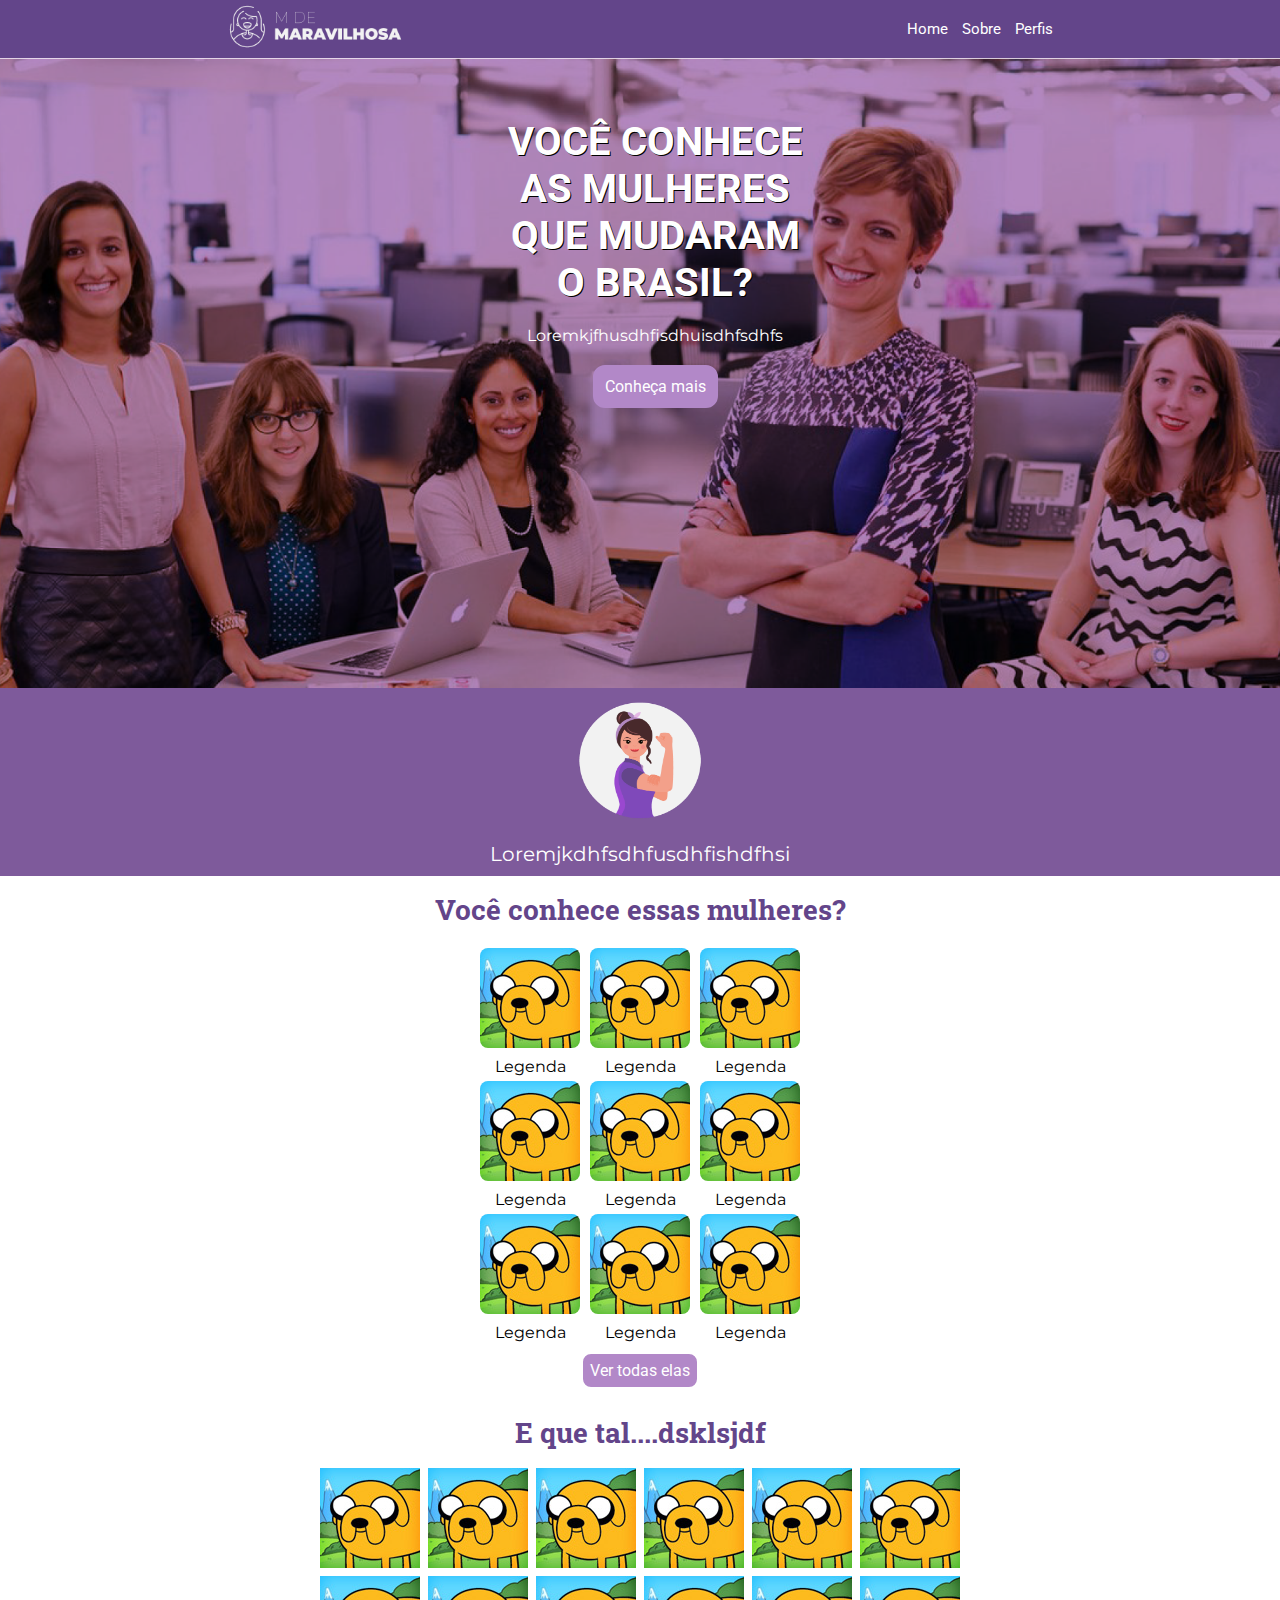
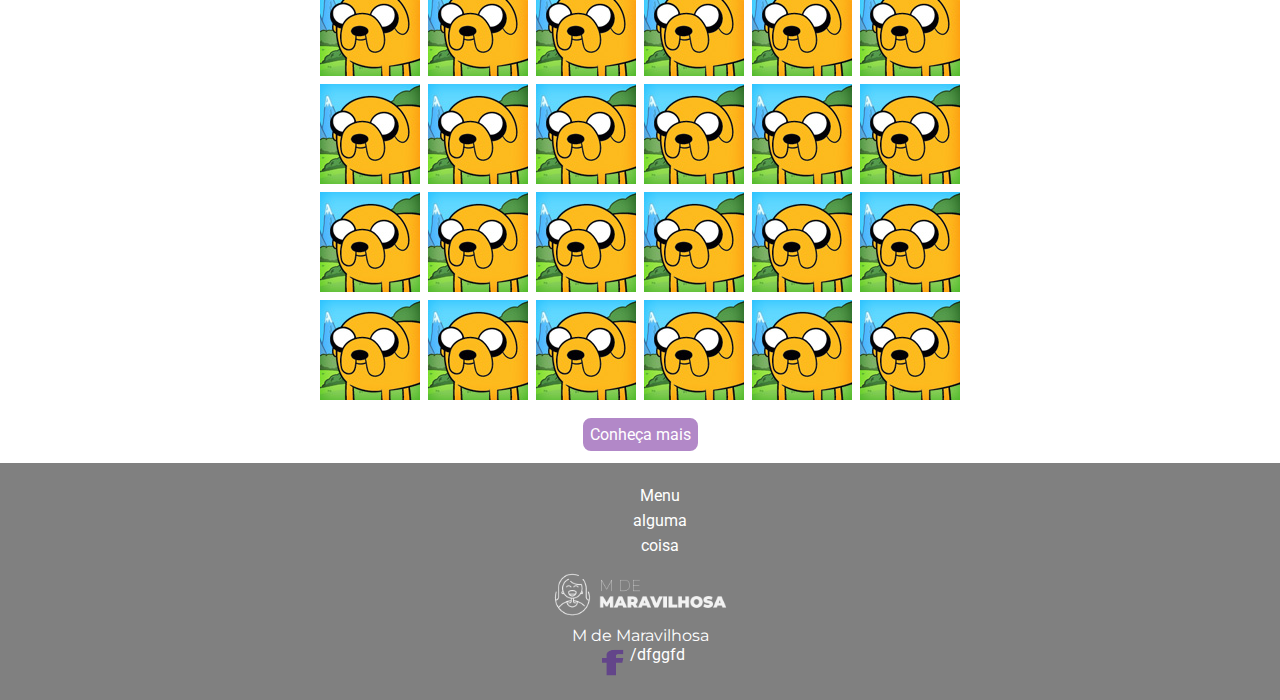
<file: index.html>
<!DOCTYPE html>
<html>
<!-- Oie! Isso é um teste -->
<!--Olhei o código fernanda-->
<head>
    <meta charset="utf-8" />
    <title>M de Maravilhosa</title>
    <meta name="viewport" content="width=device-width, initial-scale=1">

    <link href="https://fonts.googleapis.com/css?family=Montserrat:400,700|Roboto+Slab:700|Roboto:400,400i" rel="stylesheet">
    <link rel="stylesheet" href="css/style.css">
    <link rel="stylesheet" href="css/media.css">
</head>

<body>
    <nav>
        <img src="img/logo-white.png" alt="logo" class="logo">
        <div class="menu">
            <ul>
                <li><a href="#">Home</a></li>
                <li><a href="#">Sobre</a></li>
                <li><a href="#">Perfis</a></li>
            </ul>
        </div>
        <img src="img/menu-button.png" alt="menu" class="menubotao">
    </nav>

    <header class="home">
        <div>
            <h1>VOCÊ CONHECE AS MULHERES QUE MUDARAM O BRASIL?</h1>
            <p>Loremkjfhusdhfisdhuisdhfsdhfs</p>
            <a href="#" class="botoes">Conheça mais</a>
        </div>
    </header>

    <section class="um">
        <div>
            <img src="img/img-mulher.png" alt="mulher forte">
            <p>Loremjkdhfsdhfusdhfishdfhsi</p>
        </div>
    </section>

    <section class="dois">
        <h2>Você conhece essas mulheres?</h2>
        <div class="blocao">
            <div>
                <div>
                    <a href="#">
                    <img src="img/100.jpg" alt="foto">
                    </a>
                    <p>Legenda</p>
                </div>
                <div>
                    <a href="#">
                    <img src="img/100.jpg" alt="foto">
                    </a>
                    <p>Legenda</p>
                </div>
                <div>
                    <a href="#">
                    <img src="img/100.jpg" alt="foto">
                    </a>
                    <p>Legenda</p>
                </div>
            </div>
            <div class="bloco">
                <div>
                    <a href="#">
                    <img src="img/100.jpg" alt="foto">
                    </a>
                    <p>Legenda</p>
                </div>
                <div>
                    <a href="#">
                    <img src="img/100.jpg" alt="foto">
                    </a>
                    <p>Legenda</p>
                </div>
                <div>
                    <a href="#">
                    <img src="img/100.jpg" alt="foto">
                    </a>
                    <p>Legenda</p>
                </div>
            </div>
            <div class="bloco">
                <div>
                    <a href="#">
                    <img src="img/100.jpg" alt="foto">
                    </a>
                    <p>Legenda</p>
                </div>
                <div>
                    <a href="#">
                    <img src="img/100.jpg" alt="foto">
                    </a>
                    <p>Legenda</p>
                </div>
                <div>
                    <a href="#">
                    <img src="img/100.jpg" alt="foto">
                    </a>
                    <p>Legenda</p>
                </div>
            </div>
        </div>

        <a href="perfil.html" class="botao">Ver todas elas</a>
    </section>

    <section class="tres">
        <h2>E que tal....dsklsjdf</h2>
        <div>
            <img src="img/100.jpg" alt="img">
            <img src="img/100.jpg" alt="img">
            <img src="img/100.jpg" alt="img">
            <img src="img/100.jpg" alt="img">
            <img src="img/100.jpg" alt="img">
            <img src="img/100.jpg" alt="img">
        </div>
        <div>
            <img src="img/100.jpg" alt="img">
            <img src="img/100.jpg" alt="img">
            <img src="img/100.jpg" alt="img">
            <img src="img/100.jpg" alt="img">
            <img src="img/100.jpg" alt="img">
            <img src="img/100.jpg" alt="img">
        </div>
        <div>
            <img src="img/100.jpg" alt="img">
            <img src="img/100.jpg" alt="img">
            <img src="img/100.jpg" alt="img">
            <img src="img/100.jpg" alt="img">
            <img src="img/100.jpg" alt="img">
            <img src="img/100.jpg" alt="img">
        </div>
        <div>
            <img src="img/100.jpg" alt="img">
            <img src="img/100.jpg" alt="img">
            <img src="img/100.jpg" alt="img">
            <img src="img/100.jpg" alt="img">
            <img src="img/100.jpg" alt="img">
            <img src="img/100.jpg" alt="img">
        </div>
        <div>
            <img src="img/100.jpg" alt="img">
            <img src="img/100.jpg" alt="img">
            <img src="img/100.jpg" alt="img">
            <img src="img/100.jpg" alt="img">
            <img src="img/100.jpg" alt="img">
            <img src="img/100.jpg" alt="img">
        </div>
        <a href="sobre.html" class="botao">Conheça mais</a>
    </section>

    <footer>
        <div class="pezinho">
            <ul>
                <li><a href="#">Menu</a></li>
                <li><a href="#">alguma</a></li>
                <li><a href="#">coisa</a></li>
            </ul>
            <div class="foo">
                <img src="img/logo-white.png" alt="logo" class="logo">
                <p>M de Maravilhosa</p>
            </div>
            <div class="ter">
                <a href=""> <img src="img/fb-icone.png" alt="icone fb" class="fb"></a><span>/dfggfd</span>
            </div>                
        </div> 

    </footer>

</body>
</html>
</file>
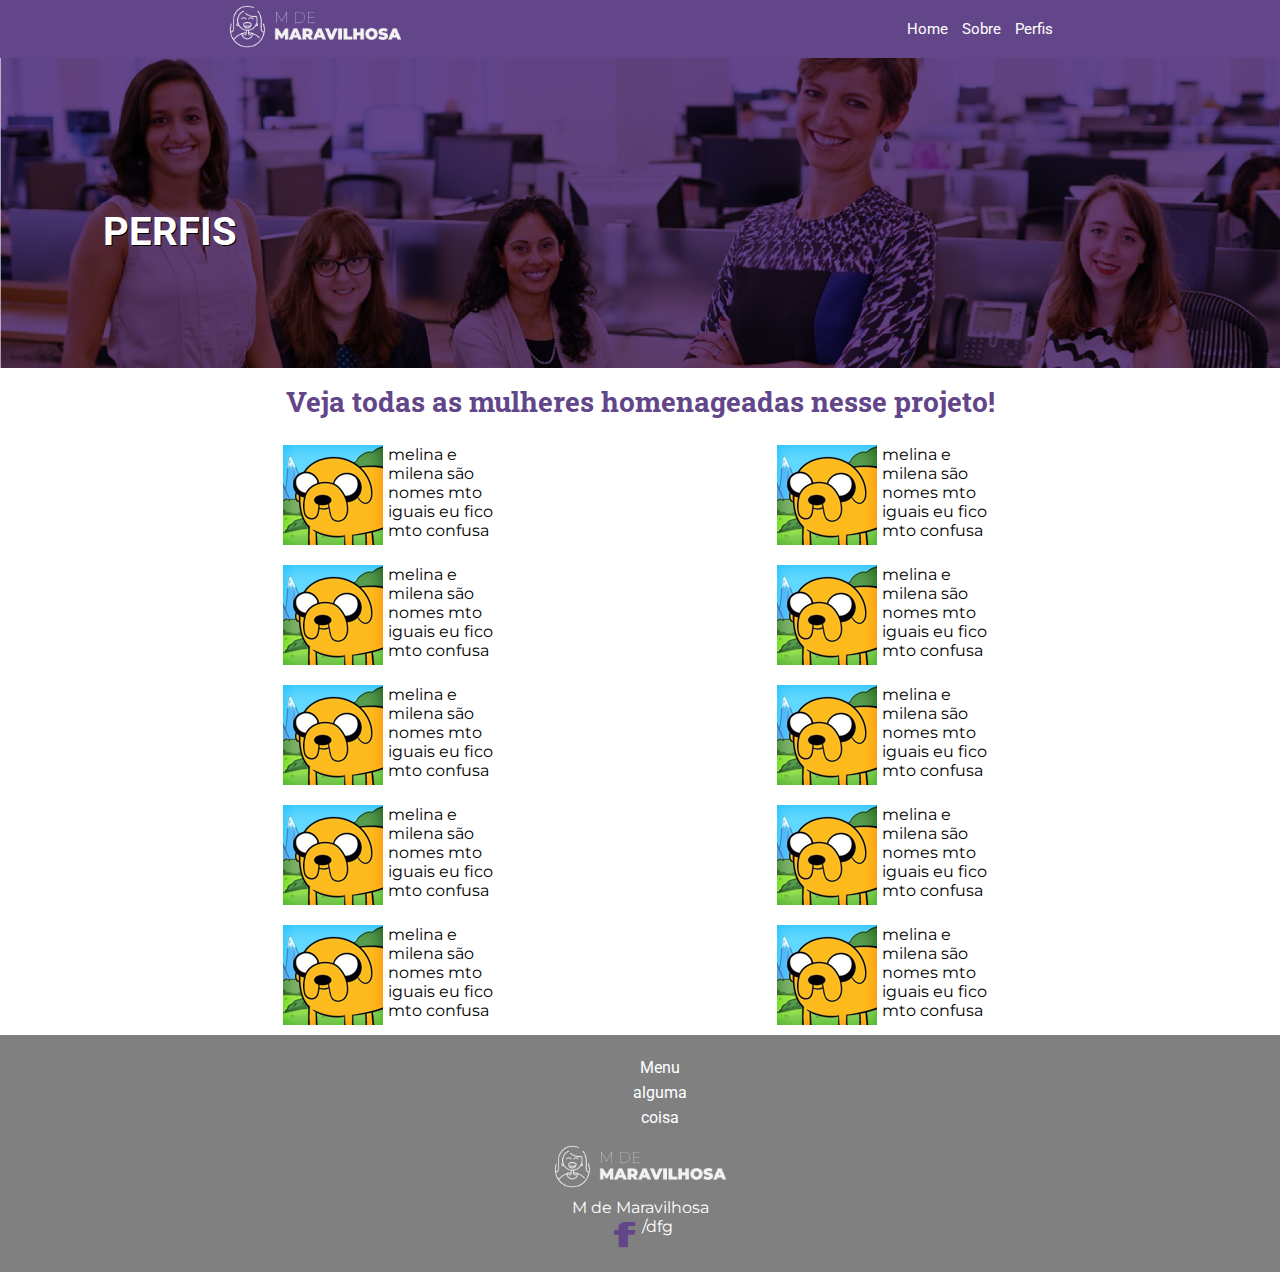
<file: perfil.html>
<!DOCTYPE html>
<html>
<head>
    <meta charset="utf-8" />
    <title>M de Maravilhosa</title>
    <meta name="viewport" content="width=device-width, initial-scale=1">
    <link href="https://fonts.googleapis.com/css?family=Montserrat:400,700|Roboto+Slab:700|Roboto:400,400i" rel="stylesheet">
    <link rel="stylesheet" href="css/style.css">
    <link rel="stylesheet" href="css/media.css">
</head>
<body>
    <nav>
        <img src="img/logo-white.png" alt="logo" class="logo">
        
        <div class="menu">
            <ul>
                <li><a href="#">Home</a></li>
                <li><a href="#">Sobre</a></li>
                <li><a href="#">Perfis</a></li>
            </ul>
        </div>
    </nav>

    <header class="paginas">
        <h1>PERFIS</h1>

    </header>

    <section>
        <h2>Veja todas as mulheres homenageadas nesse projeto!</h2>
        
        <div class="bloco-perfil">
            <div>
                <img src="img/100.jpg" alt="img">
                <p>melina e milena são nomes mto iguais eu fico mto confusa</p>    
            </div>
            <div>
                <img src="img/100.jpg" alt="img">
                <p>melina e milena são nomes mto iguais eu fico mto confusa</p>    
            </div>
        </div>

        <div class="bloco-perfil">
            <div>
                <img src="img/100.jpg" alt="img">
                <p>melina e milena são nomes mto iguais eu fico mto confusa</p>    
            </div>
            <div>
                <img src="img/100.jpg" alt="img">
                <p>melina e milena são nomes mto iguais eu fico mto confusa</p>    
            </div>
        </div>

        <div class="bloco-perfil">
            <div>
                <img src="img/100.jpg" alt="img">
                <p>melina e milena são nomes mto iguais eu fico mto confusa</p>    
            </div>
            <div>
                <img src="img/100.jpg" alt="img">
                <p>melina e milena são nomes mto iguais eu fico mto confusa</p>    
            </div>
        </div>

        <div class="bloco-perfil">
            <div>
                <img src="img/100.jpg" alt="img">
                <p>melina e milena são nomes mto iguais eu fico mto confusa</p>    
            </div>
            <div>
                <img src="img/100.jpg" alt="img">
                <p>melina e milena são nomes mto iguais eu fico mto confusa</p>    
                </div>
            </div>

        <div class="bloco-perfil">
            <div>
                <img src="img/100.jpg" alt="img">
                <p>melina e milena são nomes mto iguais eu fico mto confusa</p>    
            </div>
            <div>
                <img src="img/100.jpg" alt="img">
                <p>melina e milena são nomes mto iguais eu fico mto confusa</p>    
            </div>
        </div>

    </section>

    <footer>
        <div class="pezinho">
            <ul>
                <li><a href="#">Menu</a></li>
                <li><a href="#">alguma</a></li>
                <li><a href="#">coisa</a></li>
            </ul>
            <div class="foo">
                <img src="img/logo-white.png" alt="logo" class="logo">
                <p>M de Maravilhosa</p>
            </div>
            <div class="ter">
                <img src="img/fb-icone.png" alt="icone fb" class="fb"><p>/dfg</p>
            </div>                
        </div>    
    </footer>
</body>
</html>
</file>
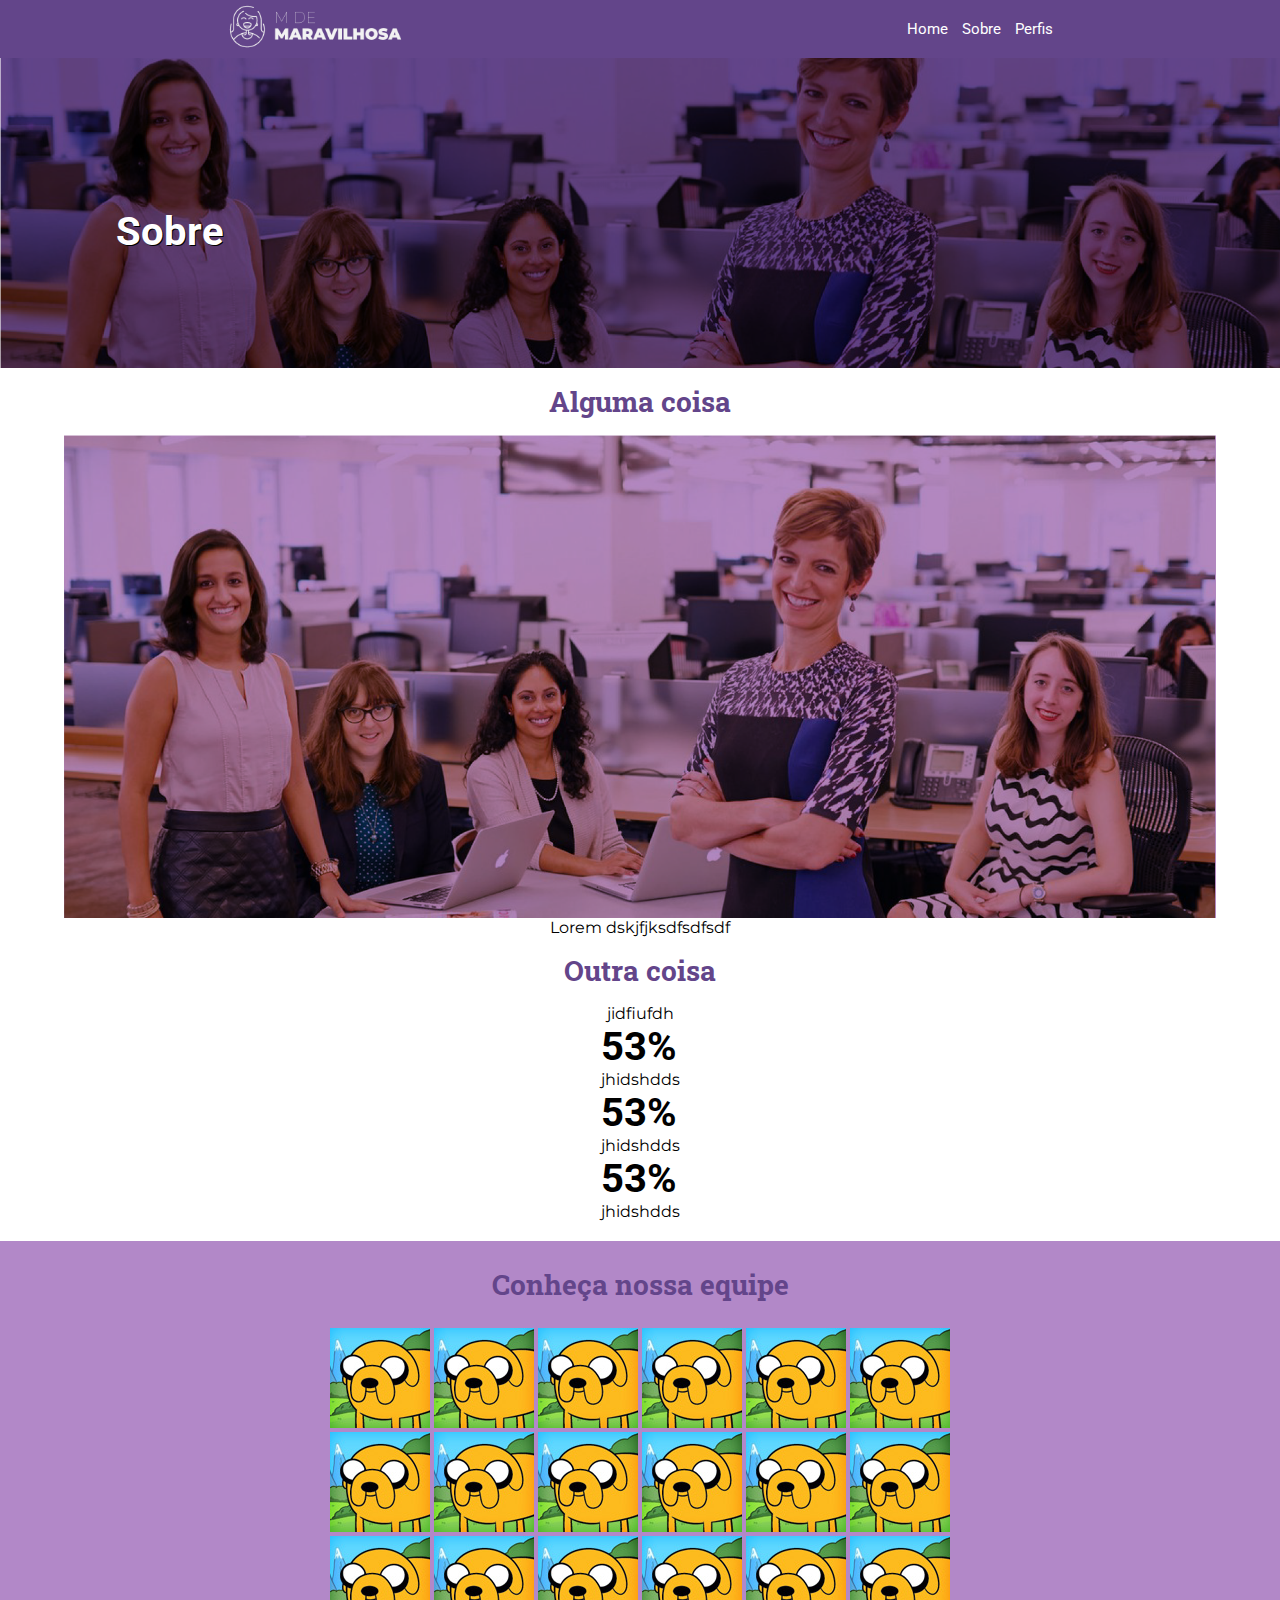
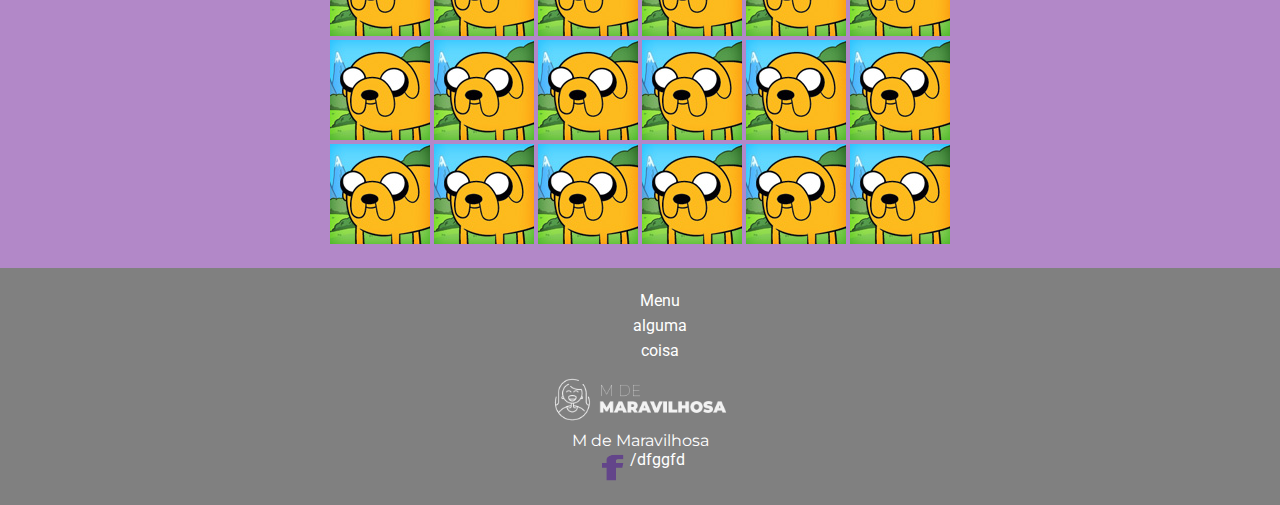
<file: sobre.html>
<!DOCTYPE html>
<html>
<head>
    <meta charset="utf-8" />
    <title>M de Maravilhosa</title>
    <meta name="viewport" content="width=device-width, initial-scale=1">
    <link href="https://fonts.googleapis.com/css?family=Montserrat:400,700|Roboto+Slab:700|Roboto:400,400i" rel="stylesheet">

    <link rel="stylesheet" href="css/style.css">
    <link rel="stylesheet" href="css/media.css">
</head>

<body>
    <nav>
        <img src="img/logo-white.png" alt="logo" class="logo">
        <div class="menu">
            <ul>
                <li><a href="#">Home</a></li>
                <li><a href="#">Sobre</a></li>
                <li><a href="#">Perfis</a></li>
            </ul>
        </div>
    </nav>

    <header class="paginas">
        <h1>Sobre</h1>
    </header>

    <section class="sectionsobre">
        <h2>Alguma coisa</h2>
        <img src="img/bg-banner-claro.png" alt="foto geral">
        <p>Lorem dskjfjksdfsdfsdf </p>

        <h2>Outra coisa</h2>
        <p>jidfiufdh</p>
        <div class="blococomspan">
            <div>
                <span style="font-size:40px;font-weight:bold">53%</span>
                <p>jhidshdds</p>
            </div>
            <div>
                <span style="font-size:40px;font-weight:bold">53%</span>
                <p>jhidshdds</p>
            </div>
            <div>
                <span style="font-size:40px;font-weight:bold">53%</span>
                <p>jhidshdds</p>
            </div>
        </div>
    </section>

    <section class="blocosobre">
        <h2>Conheça nossa equipe</h2>
        <div class="blocosobreclass">
            <div>
                <img src="img/100.jpg" alt="img">
                <img src="img/100.jpg" alt="img">
                <img src="img/100.jpg" alt="img">
                <img src="img/100.jpg" alt="img">
                <img src="img/100.jpg" alt="img">
                <img src="img/100.jpg" alt="img">
            </div>
            <div>
                <img src="img/100.jpg" alt="img">
                <img src="img/100.jpg" alt="img">
                <img src="img/100.jpg" alt="img">
                <img src="img/100.jpg" alt="img">
                <img src="img/100.jpg" alt="img">
                <img src="img/100.jpg" alt="img">
            </div>
            <div>
                <img src="img/100.jpg" alt="img">
                <img src="img/100.jpg" alt="img">
                <img src="img/100.jpg" alt="img">
                <img src="img/100.jpg" alt="img">
                <img src="img/100.jpg" alt="img">
                <img src="img/100.jpg" alt="img">
            </div>
            <div>
                <img src="img/100.jpg" alt="img">
                <img src="img/100.jpg" alt="img">
                <img src="img/100.jpg" alt="img">
                <img src="img/100.jpg" alt="img">
                <img src="img/100.jpg" alt="img">
                <img src="img/100.jpg" alt="img">
            </div>
            <div>
                <img src="img/100.jpg" alt="img">
                <img src="img/100.jpg" alt="img">
                <img src="img/100.jpg" alt="img">
                <img src="img/100.jpg" alt="img">
                <img src="img/100.jpg" alt="img">
                <img src="img/100.jpg" alt="img">
            </div>
        </div>
    </section>
    <footer>
            <div class="pezinho">
                <ul>
                    <li><a href="#">Menu</a></li>
                    <li><a href="#">alguma</a></li>
                    <li><a href="#">coisa</a></li>
                </ul>
                <div class="foo">
                    <img src="img/logo-white.png" alt="logo" class="logo">
                    <p>M de Maravilhosa</p>
                </div>
                <div class="ter">
                    <a href=""> <img src="img/fb-icone.png" alt="icone fb" class="fb"></a><span>/dfggfd</span>
                </div>                
            </div> 
    
        </footer>
</body>
</html>
</file>
<file: css/style.css>
* { 
    margin: 0;
    font-family: 'Roboto', 'Roboto Slab', 'Montserrat',Arial, Helvetica, sans-serif;
}

h1 { 
    font-family: 'Roboto';
    color: white;
    display: flex;
    align-items: center;
    justify-content: center;
    text-align: center;
    padding: 20px;
    font-size: 10px;
    text-shadow: 2px 2px black;
}

h2 { 
    font-size: 28px;
    padding: 15px;
    text-align: center;
    justify-content: center;
    color: #63458a;
    font-family: 'Roboto Slab';
    display: flex;
}

h3 { 
    font-family: 'roboto slab';
    font-size: 20px;
    padding: 2px;
    text-align: center;
    color: #9562a4;
    display: flex;
    justify-content: center;


}

p { 
    font-family: 'Montserrat';
}

.logo {
    width: 184px;
    height: 50px;
}

.botao { 
    padding: 10px;
    background-color: #b288c8;
    color: white;
    margin: 10px;
    display: inline-block;
    text-decoration: none;
    border: 2px solid;
    border-radius: 12px;
}

/* NAV */

nav li { 
    list-style: none;
    color: white;
    padding-right: 5px;
}

nav a { 
    text-decoration: none;
    color: white;
}

nav { 
    display: flex;
    justify-content: space-between;
    align-items: center;
    background-color: #63458a;
    color: white;
}

/* HOME - INDEX */

header.home { 
    background-image: url(../img/bg-banner-claro.png);
    background-size: cover;
    background-position: center;
    min-height: 39vh;
}

header.paginas { 
    background-image: url(../img/bg-banner-escuro.png);
    background-size: cover;
    background-repeat: no-repeat;
    background-position: center;
    min-height: 20vh;
    height: 100px;
}

.home div { 
    text-align: center;
    color: white;
}

.home p { 
    padding-bottom: 10px;
}

.home a { 
    padding: 10px;
    background-color: #b288c8;
    color: white;
    margin: 10px;
    display: inline-block;
    text-decoration: none;
    border: 2px solid #b288c8;
    border-radius: 12px;
}

.um { 
    background-color: #7e5a9b;
    padding-bottom: 10px;
    text-align: center;
    align-items: center;
    color: white;
}

.um img {
    width: 130px;
    height: 130px;
    display: inline;
    padding: 10px;
}

.um p { 
    text-align: center;
    align-items: center;
}

.um div { 
    text-align: center;
    width: 100%;
}

.dois { 
    text-align: center;
    align-items: center;
}

.dois > .blocao { 
    display: flex;
    justify-content: center;
}

.dois img { 
    margin: 5px;
    align-items: center;
    border: 2px solid none;
    border-radius: 8px;
}

.dois p { 
    text-align: center;
}

.tres { 
    text-align: center;
    align-items: center;
}

.tres img { 
    margin: 2px 2px;
    align-items: center;
}

/* FOOTER */

.pezinho { 
    display: flex;
    flex-direction: column;
    justify-content: space-between;
    align-items: center;
    padding: 10px;
}

.foo { 
    display: flex;
    flex-direction: column;
}

.ter { 
    display: flex;
}

footer { 
    color: white;
    background-color: grey;
    text-align: center;
    padding: 10px;
    display: flex;
    justify-content: space-around;
}

footer ul li { 
    line-height: 25px;
    list-style: none;
}

footer a { 
    color: white;
    text-decoration: none;
}

footer ul { 
    padding-bottom: 10px;
}

footer .fb { 
    display: flex;
    align-items: center;
    width: 35px;
    height: 35px;
}

/* PERFIL */

.bloco-perfil { 
    display: flex;
    justify-content: center;
}

.bloco-perfil > div { 
    display: flex;
    max-width: 220px;
    max-height: 100px;
}

.bloco-perfil > div > p { 
    padding-left: 5px;
    width: 100%;
}

.paginas {
    padding-top: 130px;
    padding-right: 220px;
 }

 
.bloco-perfil { 
    justify-content: space-evenly;
    padding: 10px;
}

/* SOBRE */

.blocosobre { 
    display: grid;
    justify-content: center;
    align-items: center;
}

.sectionsobre {
    display: flex;
    flex-direction: column;
    align-items: center;
    justify-content: center;
    padding-bottom: 20px;
}

.sectionsobre img {
    width: 90%;
}

.blococomspan { 
    align-items: center;
    justify-content: center;
    display: flex;
    flex-direction: column;
}

.blocosobre { 
    background-color: #b288c8;
    display: flex;
    flex-direction: column;
    padding: 10px;
}

.blocosobreclass { 
    padding: 10px;
}

/* PESSOAL */

.perfil-individual > div { 
    display: flex;
    flex-direction: column;
    justify-content: center;
    align-items: center;
}

.frasedestaque { 
    display: flex;
    flex-direction: column;
    border: 5px solid #7e5a9b;
}

.frasedestaque p { 
    display: flex;
    flex-direction: column;
    padding: 5px;
    align-items: center;
}

.historiapessoal { 
    display: flex;
    flex-direction: column;
    padding: 5px 10px;
    align-items: center;
}

.perfisrecomendados { 
    display: flex;
    flex-direction: column;
    padding: 5px 25px;
    align-items: center;
}

.perfisrecomendados > div { 
    padding: 10px;
}

.perfisrecomendados img { 
    max-width: 100%;
}

.perfisrecomendados a { 
    text-decoration: none;
    color: #63458a;
}
</file>
<file: css/media.css>
@media (min-width:360px) { 
    * { 
        margin: 0;
    }

    .menubotao { 
        display: none;
    }

    nav li { 
        list-style: none;
    }

    nav a { 
        text-decoration: none;
        color: white;
    }

    .menu li { 
        display: inline-block;
        color: white;
        justify-content: space-between;
    }

    nav { 
        display: flex;
        justify-content: space-around;
    }

    header div { 
        align-items: center;
        justify-content: center;
    }

    header.home { 
        min-height: 60vh;
        height: 70vh;
    }

    header h1 { 
        color: white;
        padding: 20px;
        font-size: 40px;
    }
    
    footer { 
        display: flex;
    }
}

@media (min-width:768px) { 
    .logo { 
        width: 187px;
        height: 53px;
        padding-bottom: 5px;
    }

    .botao { 
        padding: 7px;
        background-color: #b288c8;
        color: white;
        margin: 10px;
        display: inline-block;
        text-decoration: none;
        border: 2px solid;
        border-radius: 10px;
    }
    
    nav li { 
        padding: 5px;
        color: white;
        list-style-type: none;
        align-items: center;
        font-family: 'Roboto';
        font-size: 15px;
    }

    nav > div { 
        display: flex;
        justify-content: center;
        align-items: center;
        padding-left: 10px;
    }

    nav a { 
        text-decoration: none;
        color: white;
    }

    .menubotao { 
        display: none;
    }

    h1 { 
        color: white;
        display: flex;
        align-items: center;
        justify-content: center;
        text-align: center;
        font-size: 35px;
        width: 300px;
        padding-top: 10px;
        text-shadow: 1px 1px black;
    }

    .home div { 
        align-items: center;
        display: flex;
        flex-direction: column;
        justify-content: center;
        padding-top: 40px;
        padding-left: 30px;
    }

    .um p { 
        font-size: 20px;
    }

    .dois > .botao { 
        align-items: center;
    }

    .h2paginas { 
        padding: 30px;
    }

    .bloco-perfil > div { 
        display: flex;
        max-width: 220px;
    }

    .perfisrecomendados img { 
        
    }
}
</file>
